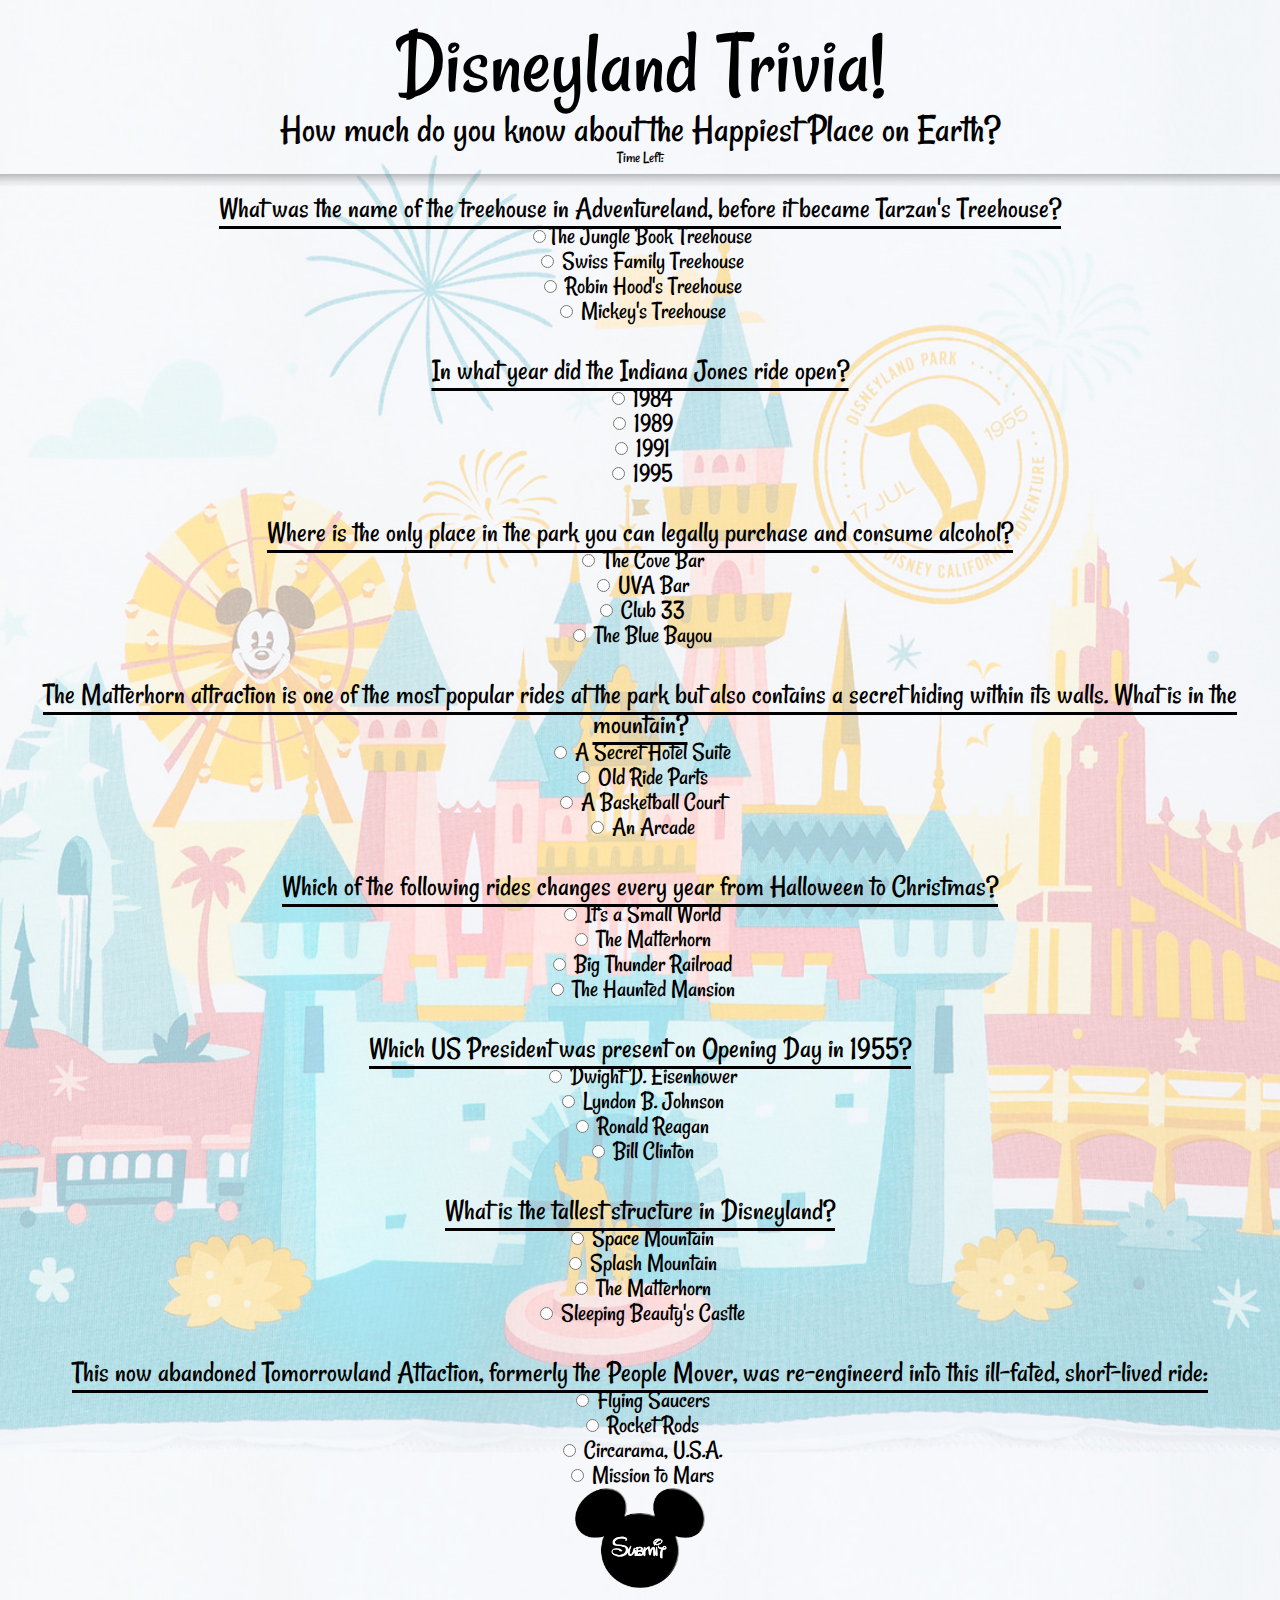
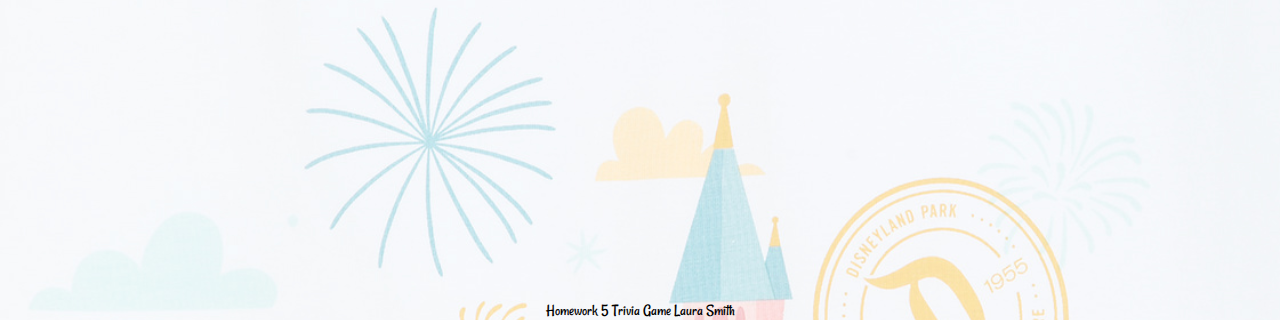
<file: index.html>
<!DOCTYPE html>
<html>
<head>
    <meta charset="utf-8" />
    <meta http-equiv="X-UA-Compatible" content="IE=edge">
    <title>Homework 5 Trivia Game</title>
    <meta name="viewport" content="width=device-width, initial-scale=1">
    <link rel="stylesheet" type="text/css" href="assets/css/reset.css">
    <link rel="stylesheet" href="https://stackpath.bootstrapcdn.com/bootstrap/4.1.1/css/bootstrap.min.css" integrity="sha384-WskhaSGFgHYWDcbwN70/dfYBj47jz9qbsMId/iRN3ewGhXQFZCSftd1LZCfmhktB" crossorigin="anonymous">
    <link rel="stylesheet" type="text/css" href="assets/css/style.css"><link href="https://fonts.googleapis.com/css?family=Rancho" rel="stylesheet">
</head>
<body>
    <div class="jumbotron jumbotron-fluid">
        <div class="container">
          <h1 class="title">Disneyland Trivia!</h1>
          <p class="lead">How much do you know about the Happiest Place on Earth?</p>
        </div>
        <h1 id="timer">Time Left:</h1>
        <hr>
    </div>
    <div class="pointer">
    <form name="qForm" onsubmit="return submitAnswers()">
      <div id="qoneChoices">
        <p id="q1">What was the name of the treehouse in Adventureland, before it became Tarzan's Treehouse?</p>
      <div class="form-check form-check-inline">
          <input class="form-check-input" type="radio" name="q1" id="inlineRadio1" value="a">The Jungle Book Treehouse
        </div>
        <div class="form-check form-check-inline">
          <input class="form-check-input" type="radio" name="q1" id="inlineRadio2" value="b">
          Swiss Family Treehouse
        </div>
        <div class="form-check form-check-inline">
          <input class="form-check-input" type="radio" name="q1" id="inlineRadio3" value="c">
          Robin Hood's Treehouse
        </div> 
        <div class="form-check form-check-inline">
          <input class="form-check-input" type="radio" name="q1" id="inlineRadio3" value="d">
          Mickey's Treehouse
        </div> 
      </div>
      <br>
      <br>
      <div id="twoChoices">
        <p id="q2">In what year did the Indiana Jones ride open?</p>
          <div class="form-check form-check-inline">
            <input class="form-check-input" type="radio" name="q2" id="inlineRadio1" value="a">
            1984
          </div>
          <div class="form-check form-check-inline">
            <input class="form-check-input" type="radio" name="q2" id="inlineRadio2" value="b">
            1989
          </div>
          <div class="form-check form-check-inline">
            <input class="form-check-input" type="radio" name="q2" id="inlineRadio3" value="c">
            1991
          </div> 
          <div class="form-check form-check-inline">
            <input class="form-check-input" type="radio" name="q2" id="inlineRadio3" value="d">
            1995
          </div> 
      </div>
      <br>
      <br>
      <div id="qthreeChoices">
        <p id="q3">Where is the only place in the park you can legally purchase and consume alcohol?</p>
          <div class="form-check form-check-inline">
            <input class="form-check-input" type="radio" name="q3" id="inlineRadio1" value="a">
            The Cove Bar
          </div>
          <div class="form-check form-check-inline">
            <input class="form-check-input" type="radio" name="q3" id="inlineRadio2" value="b">
            UVA Bar
          </div>
          <div class="form-check form-check-inline">
            <input class="form-check-input" type="radio" name="q3" id="inlineRadio3" value="c">
            Club 33
          </div> 
          <div class="form-check form-check-inline">
            <input class="form-check-input" type="radio" name="q3" id="inlineRadio3" value="d">
            The Blue Bayou
          </div> 
      </div>
      <br>
      <br>
      <div id="qfourChoices">
        <p id="q4">The Matterhorn attraction is one of the most popular rides at the park but also contains a secret hiding within its walls. What is in the mountain?</p>
          <div class="form-check form-check-inline">
            <input class="form-check-input" type="radio" name="q4" id="inlineRadio1" value="a">
            A Secret Hotel Suite
          </div>
          <div class="form-check form-check-inline">
            <input class="form-check-input" type="radio" name="q4" id="inlineRadio2" value="b">
            Old Ride Parts
          </div>
          <div class="form-check form-check-inline">
            <input class="form-check-input" type="radio" name="q4" id="inlineRadio3" value="c">
            A Basketball Court
          </div> 
          <div class="form-check form-check-inline">
            <input class="form-check-input" type="radio" name="q4" id="inlineRadio3" value="d">
            An Arcade
          </div> 
      </div>
      <br>
      <br>
      <div id="qfiveChoices">
        <p id="q5">Which of the following rides changes every year from Halloween to Christmas?</p>
          <div class="form-check form-check-inline">
            <input class="form-check-input" type="radio" name="q5" id="inlineRadio1" value="a">
            It's a Small World
          </div>
          <div class="form-check form-check-inline">
            <input class="form-check-input" type="radio" name="q5" id="inlineRadio2" value="b">
            The Matterhorn
          </div>
          <div class="form-check form-check-inline">
            <input class="form-check-input" type="radio" name="q5" id="inlineRadio3" value="c">
            Big Thunder Railroad
          </div> 
          <div class="form-check form-check-inline">
            <input class="form-check-input" type="radio" name="q5" id="inlineRadio3" value="d">
            The Haunted Mansion
          </div> 
      </div>
      <br>
      <br>
      <div id="qsixChoices">
        <p id="q6">Which US President was present on Opening Day in 1955?</p>
          <div class="form-check form-check-inline">
            <input class="form-check-input" type="radio" name="q6" id="inlineRadio1" value="a">
            Dwight D. Eisenhower
          </div>
          <div class="form-check form-check-inline">
            <input class="form-check-input" type="radio" name="q6" id="inlineRadio2" value="b">
            Lyndon B. Johnson
          </div>
          <div class="form-check form-check-inline">
            <input class="form-check-input" type="radio" name="q6" id="inlineRadio3" value="c">
            Ronald Reagan
          </div> 
          <div class="form-check form-check-inline">
            <input class="form-check-input" type="radio" name="q6" id="inlineRadio3" value="d">
            Bill Clinton
          </div> 
      </div>
      <br>
      <br>
      <div id="qsevenChoices">
        <p id="q7">What is the tallest structure in Disneyland?</p>
          <div class="form-check form-check-inline">
            <input class="form-check-input" type="radio" name="q7" id="inlineRadio1" value="a">
            Space Mountain
          </div>
          <div class="form-check form-check-inline">
            <input class="form-check-input" type="radio" name="q7" id="inlineRadio2" value="b">
            Splash Mountain
          </div>
          <div class="form-check form-check-inline">
            <input class="form-check-input" type="radio" name="q7" id="inlineRadio3" value="c">
            The Matterhorn
          </div> 
          <div class="form-check form-check-inline">
            <input class="form-check-input" type="radio" name="q7" id="inlineRadio3" value="d">
            Sleeping Beauty's Castle
          </div> 
      </div>
      <br>
      <br>
      <div id="qeightChoices">
        <p id="q8">This now abandoned Tomorrowland Attaction, formerly the People Mover, was re-engineerd into this ill-fated, short-lived ride:</p>
          <div class="form-check form-check-inline">
            <input class="form-check-input" type="radio" name="q8" id="inlineRadio1" value="a">
            Flying Saucers
          </div>
          <div class="form-check form-check-inline">
            <input class="form-check-input" type="radio" name="q8" id="inlineRadio2" value="b">
            Rocket Rods
          </div>
          <div class="form-check form-check-inline">
            <input class="form-check-input" type="radio" name="q8" id="inlineRadio3" value="c">
            Circarama, U.S.A.
          </div> 
          <div class="form-check form-check-inline">
            <input class="form-check-input" type="radio" name="q8" id="inlineRadio3" value="c">
            Mission to Mars
        </div> 
      </div>
      <p id="results"></p>
        <input type="image" id="submit" src="assets/images/MickeyHead.png" height="100" width="130">
    </form>
  </div>
    <div class="footer">
          Homework 5 Trivia Game Laura Smith
      </div>
    <script src="https://code.jquery.com/jquery-3.3.1.min.js" integrity="sha256-FgpCb/KJQlLNfOu91ta32o/NMZxltwRo8QtmkMRdAu8=" crossorigin="anonymous"></script>
    <script src="assets/javascript/app.js"></script>
</body>
</html>
</file>
<file: assets/css/style.css>
html, body {
    height: 100%;
}

.pointer {
    cursor: pointer;
}

body {   
    background-image: url(../images/DisneylandBackground.jpg);
    background-size: cover;
    background-repeat: no-repeat center center fixed;
    font-family: 'Rancho';
}

.jumbotron {
    text-align: center;
    padding-top: 20px;
    padding-bottom: 0;
    margin: 0;
    background-color: transparent;
}

hr {
    height: 12px;
    border: 0;
    box-shadow: inset 0 15px 15px -15px rgba(0, 0, 0, 0.5);
}

p {
    font-size: 30px;
}

.form-check {
    font-size: 25px;
}

.title {
    font-size: 90px;
}

.lead {
    font-size: 40px;
}

form {
    text-align: center;
    color: black;
    padding-bottom: 35px;
}

#q1, #q2, #q3, #q4, #q5, #q6, #q7, #q8 {
    text-decoration-line: underline;
    text-underline-position: under;
}

#results {
    font-size: 60px;
}

#submit {
    display: block;
    margin-left: auto;
    margin-right: auto;
}

.footer {
    text-align: center;
    margin-top: 280px;
}
</file>
